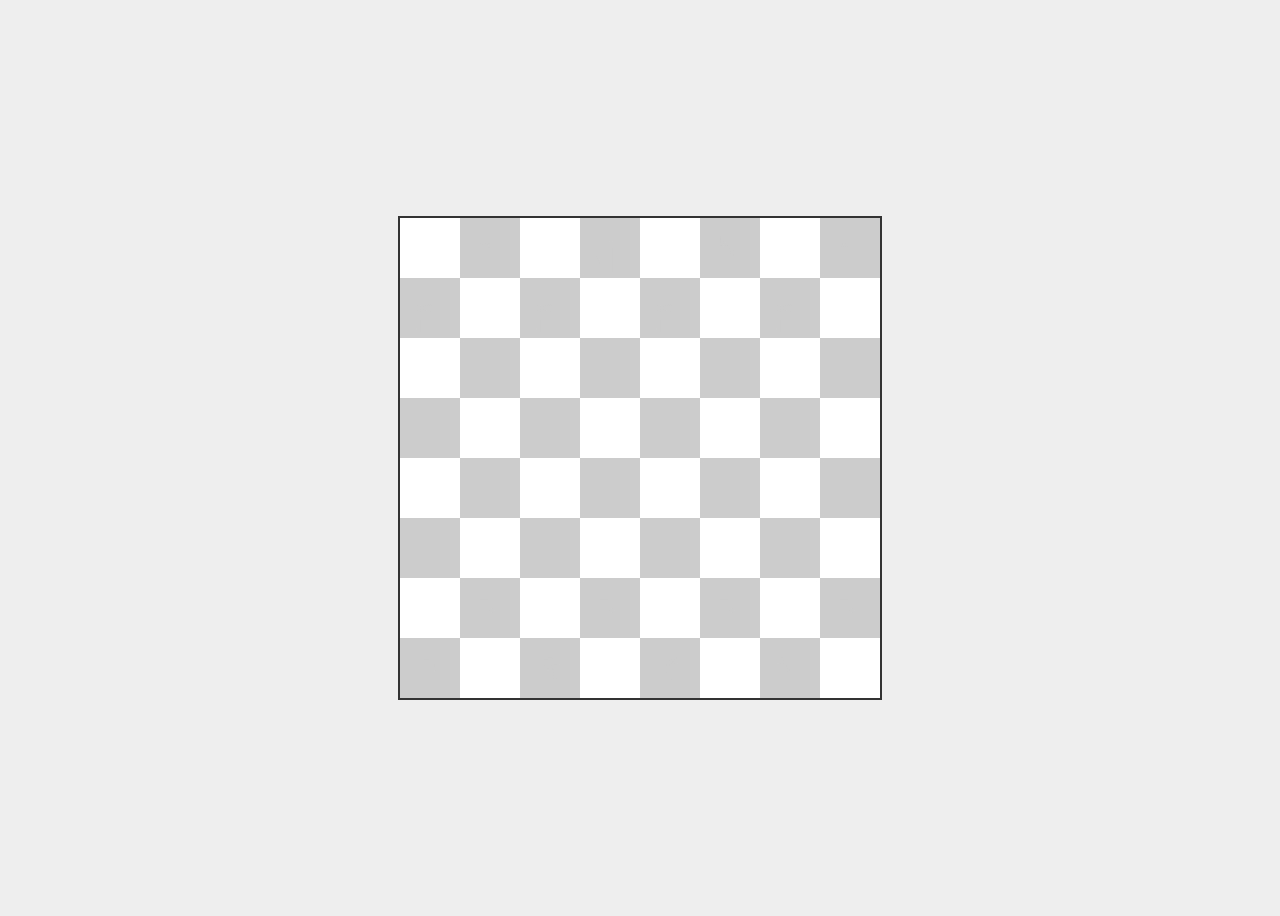
<file: index.html>
<!DOCTYPE html>
<html lang="en">
<head>
    <meta charset="UTF-8">
    <meta name="viewport" content="width=device-width, initial-scale=1.0">
    <title>Chess Game</title>
    <style>
        /* Basic styles for chessboard and pieces */
        body { display: flex; justify-content: center; align-items: center; height: 100vh; background: #eee; }
        canvas { border: 2px solid #333; }
    </style>
</head>
<body>
    <canvas id="chessboard" width="480" height="480"></canvas>
    <script>
        const canvas = document.getElementById('chessboard');
        const ctx = canvas.getContext('2d');
        const tileSize = canvas.width / 8;
        let board = [
            ['r','n','b','q','k','b','n','r'],
            ['p','p','p','p','p','p','p','p'],
            [null,null,null,null,null,null,null,null],
            [null,null,null,null,null,null,null,null],
            [null,null,null,null,null,null,null,null],
            [null,null,null,null,null,null,null,null],
            ['P','P','P','P','P','P','P','P'],
            ['R','N','B','Q','K','B','N','R'],
        ];
        let selectedPiece = null;
        let selectedTile = null;

        function drawBoard() {
            for (let row = 0; row < 8; row++) {
                for (let col = 0; col < 8; col++) {
                    ctx.fillStyle = (row + col) % 2 === 0 ? '#fff' : '#ccc';
                    ctx.fillRect(col * tileSize, row * tileSize, tileSize, tileSize);
                    if (board[row][col]) {
                        ctx.font = '36px Arial';
                        ctx.fillText(board[row][col], col * tileSize + tileSize / 4, row * tileSize + tileSize * 3/4);
                    }
                }
            }
        }

        function mouseDown(event) {
            const rect = canvas.getBoundingClientRect();
            const x = event.clientX - rect.left;
            const y = event.clientY - rect.top;
            const col = Math.floor(x / tileSize);
            const row = Math.floor(y / tileSize);
            if (board[row][col]) {
                selectedPiece = board[row][col];
                selectedTile = { row, col };
            }
        }

        function mouseUp(event) {
            if (selectedPiece) {
                const rect = canvas.getBoundingClientRect();
                const x = event.clientX - rect.left;
                const y = event.clientY - rect.top;
                const col = Math.floor(x / tileSize);
                const row = Math.floor(y / tileSize);
                if (isValidMove(selectedTile.row, selectedTile.col, row, col)) {
                    board[row][col] = selectedPiece;
                    board[selectedTile.row][selectedTile.col] = null;
                }
                selectedPiece = null;
                drawBoard();
            }
        }

        function isValidMove(fromRow, fromCol, toRow, toCol) {
            // Add move validation logic here
            return true; // Placeholder for actual validation
        }

        canvas.addEventListener('mousedown', mouseDown);
        canvas.addEventListener('mouseup', mouseUp);
        drawBoard();
    </script>
</body>
</html>
</file>
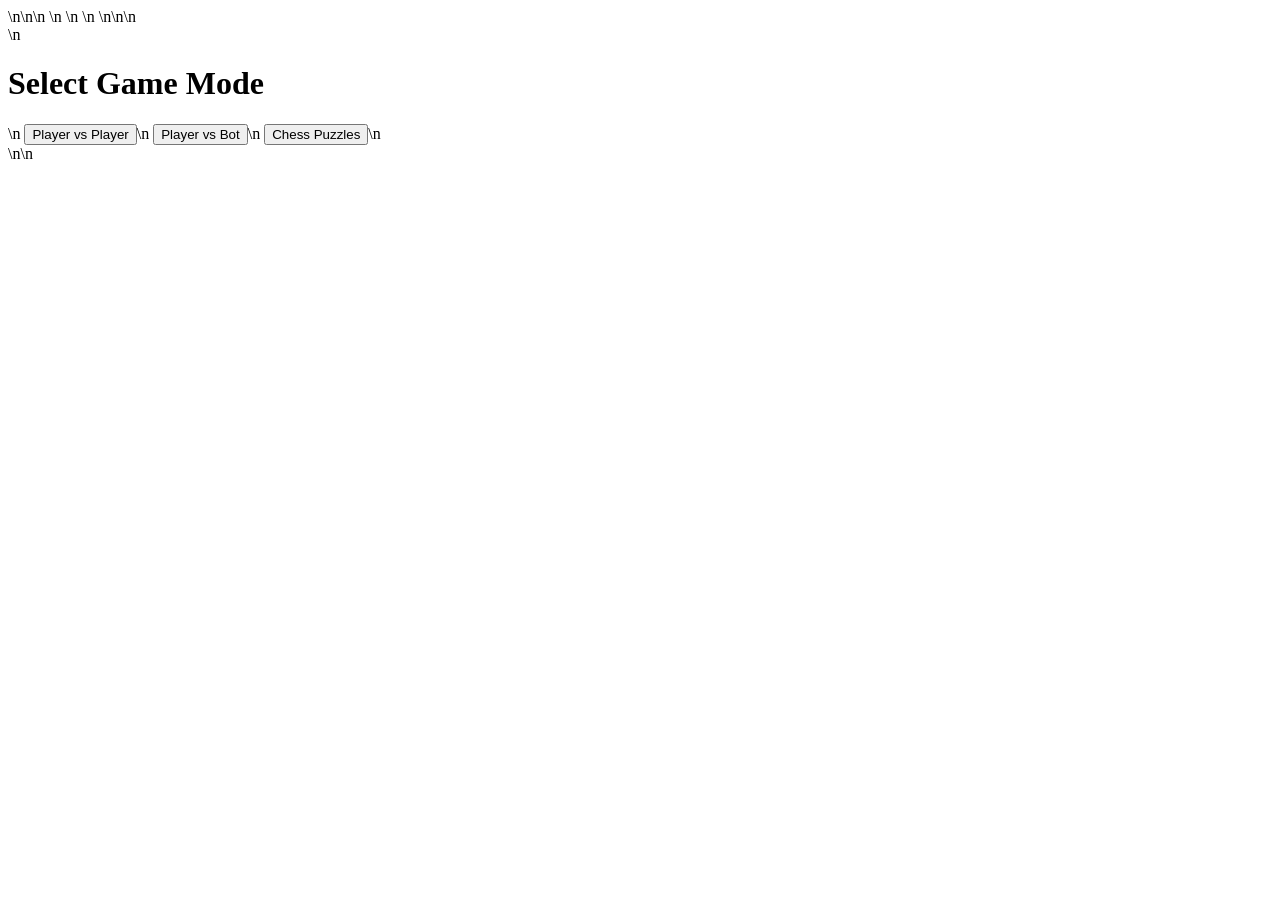
<file: dashboard.html>
<!DOCTYPE html>\n<html lang="en">\n<head>\n    <meta charset="UTF-8">\n    <meta name="viewport" content="width=device-width, initial-scale=1.0">\n    <title>Chess Game Mode Selection</title>\n    <style>\n        body {\n            font-family: Arial, sans-serif;\n            text-align: center;\n            background-color: #f4f4f4;\n        }\n        .container {\n            margin-top: 50px;\n        }\n        button {\n            padding: 15px 30px;\n            font-size: 18px;\n            margin: 10px;\n            cursor: pointer;\n        }\n    </style>\n</head>\n<body>\n    <div class="container">\n        <h1>Select Game Mode</h1>\n        <button onclick="location.href='player_vs_player.html'">Player vs Player</button>\n        <button onclick="location.href='player_vs_bot.html'">Player vs Bot</button>\n        <button onclick="location.href='chess_puzzles.html'">Chess Puzzles</button>\n    </div>\n</body>\n</html>
</file>
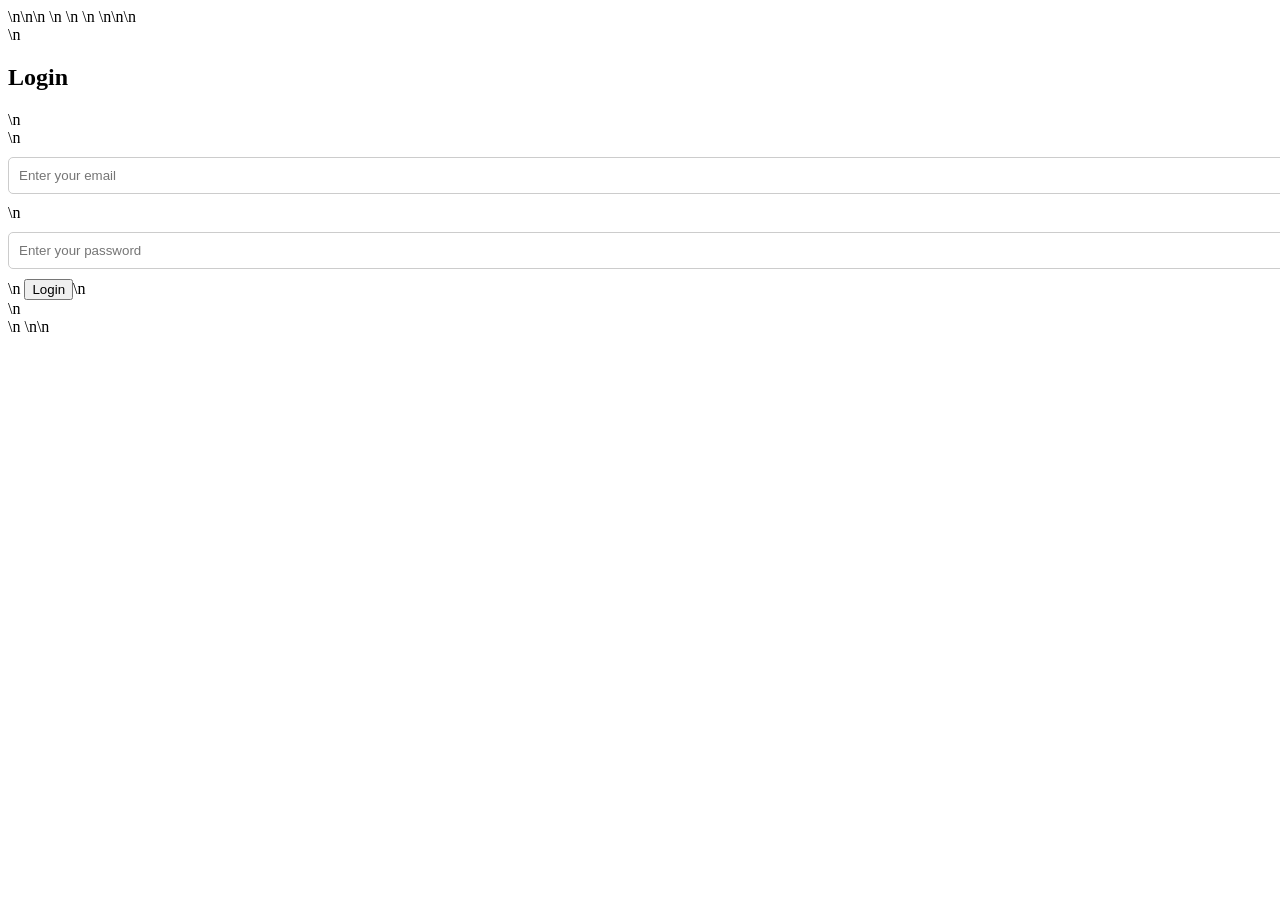
<file: login.html>
<!DOCTYPE html>\n<html lang="en">\n<head>\n    <meta charset="UTF-8">\n    <meta name="viewport" content="width=device-width, initial-scale=1.0">\n    <title>Login Page</title>\n    <style>\n        body { font-family: Arial, sans-serif; margin: 0; padding: 0; background-color: #f4f4f4; }\n        .container { width: 300px; margin: 100px auto; padding: 20px; background: #fff; border-radius: 5px; box-shadow: 0 0 10px rgba(0,0,0,0.1); }\n        h2 { text-align: center; }\n        input[type='text'], input[type='email'], input[type='password'] { width: 100%; padding: 10px; margin: 10px 0; border: 1px solid #ccc; border-radius: 5px; }\n        input[type='submit'] { width: 100%; padding: 10px; color: #fff; background: #007bff; border: none; border-radius: 5px; cursor: pointer; }\n        input[type='submit']:hover { background: #0056b3; }\n    </style>\n</head>\n<body>\n    <div class="container">\n        <h2>Login</h2>\n        <form action="#" onsubmit="return handleSubmit(event)">\n            <input type="email" id="email" placeholder="Enter your email" required>\n            <input type="password" id="password" placeholder="Enter your password" required>\n            <input type="submit" value="Login">\n        </form>\n    </div>\n    <script>\n        function handleSubmit(event) {\n            event.preventDefault();\n            const email = document.getElementById('email').value;\n            const password = document.getElementById('password').value;\n            // Perform authentication (this is a placeholder)\n            alert('Email: ' + email + '\\nPassword: ' + password);\n            // Here you would typically send this data to a server using fetch or similar methods.\n            return false; // Prevent actual submission for this demo\n        }\n    </script>\n</body>\n</html>
</file>
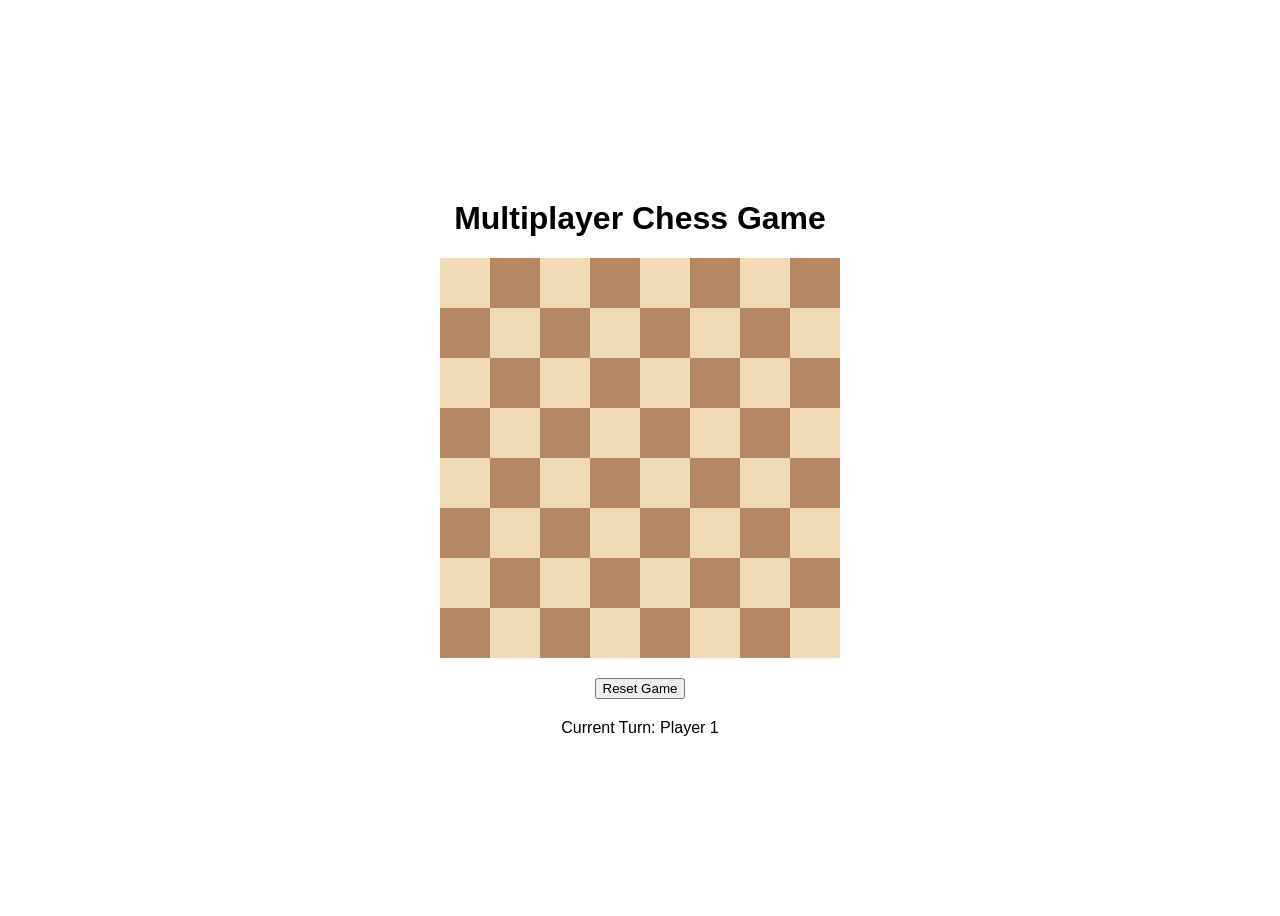
<file: player_vs_player.html>
<!DOCTYPE html>
<html lang="en">
<head>
    <meta charset="UTF-8">
    <meta name="viewport" content="width=device-width, initial-scale=1.0">
    <title>Multiplayer Chess Game</title>
    <style>
        body {
            display: flex;
            flex-direction: column;
            align-items: center;
            justify-content: center;
            height: 100vh;
            font-family: Arial, sans-serif;
        }
        #chessboard {
            width: 400px;
            height: 400px;
            display: grid;
            grid-template-columns: repeat(8, 1fr);
        }
        .square {
            width: 50px;
            height: 50px;
        }
        .light {
            background-color: #f0d9b5;
        }
        .dark {
            background-color: #b58863;
        }
        .controls {
            margin: 20px;
        }
    </style>
</head>
<body>

    <h1>Multiplayer Chess Game</h1>
    <div id="chessboard"></div>
    <div class="controls">
        <button id="reset">Reset Game</button>
    </div>
    <div id="move-history"></div>
    <div id="player-turn">Current Turn: Player 1</div>

    <script>
        const board = document.getElementById('chessboard');
        const moveHistory = document.getElementById('move-history');
        const playerTurn = document.getElementById('player-turn');
        let currentPlayer = 1;

        // Create chessboard squares
        for (let i = 0; i < 8; i++) {
            for (let j = 0; j < 8; j++) {
                const square = document.createElement('div');
                square.classList.add('square', (i + j) % 2 === 0 ? 'light' : 'dark');
                square.dataset.position = `${i}-${j}`;

                square.addEventListener('click', () => {
                    // Handle the square click
                    const move = `Player ${currentPlayer} clicked on ${square.dataset.position}`;
                    moveHistory.innerHTML += `<p>${move}</p>`;
                    currentPlayer = currentPlayer === 1 ? 2 : 1;
                    playerTurn.innerText = `Current Turn: Player ${currentPlayer}`;
                });

                board.appendChild(square);
            }
        }

        // Reset game function
        document.getElementById('reset').addEventListener('click', () => {
            moveHistory.innerHTML = '';
            currentPlayer = 1;
            playerTurn.innerText = 'Current Turn: Player 1';
        });
    </script>
</body>
</html>
</file>
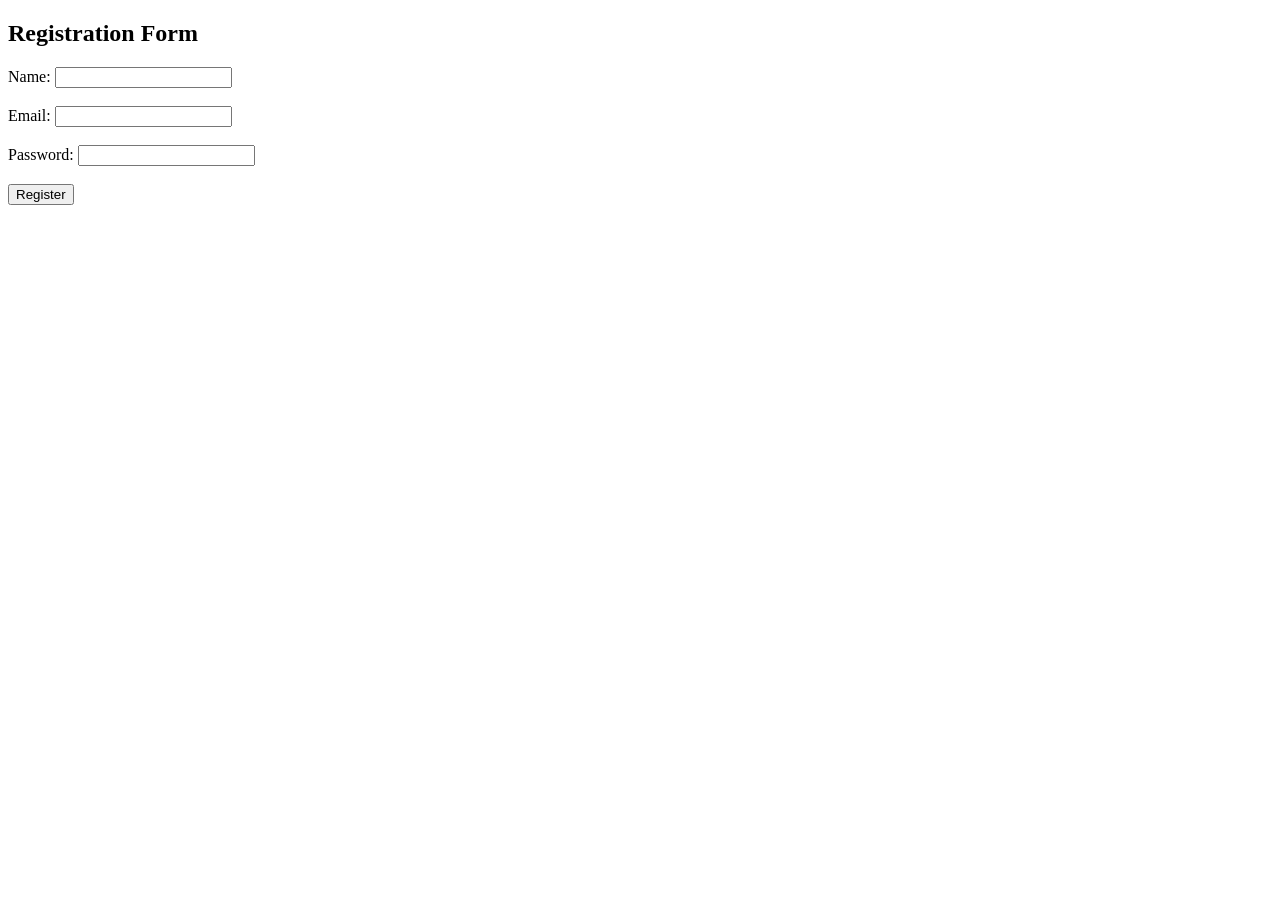
<file: register.html>
<!DOCTYPE html>
<html>
<head>
    <title>Registration Form</title>
    <script>
        function validateForm() {
            let name = document.forms["registrationForm"]["name"].value;
            let email = document.forms["registrationForm"]["email"].value;
            let password = document.forms["registrationForm"]["password"].value;
            if (name == "" || email == "" || password == "") {
                alert("All fields must be filled out.");
                return false;
            }
            return true;
        }

        function submitForm(event) {
            event.preventDefault(); // Prevent form submission
            
            if (!validateForm()) return;

            const formData = new FormData(event.target);
            fetch('/your-backend-endpoint', {
                method: 'POST',
                body: formData
            })
            .then(response => response.json())
            .then(data => {
                console.log('Success:', data);
                alert('Registration successful!'); // Display success message
            })
            .catch((error) => {
                console.error('Error:', error);
                alert('Registration failed!'); // Display error message
            });
        }
    </script>
</head>
<body>
    <h2>Registration Form</h2>
    <form name="registrationForm" onsubmit="submitForm(event)">
        <label for="name">Name:</label>
        <input type="text" id="name" name="name"><br><br>
        <label for="email">Email:</label>
        <input type="email" id="email" name="email"><br><br>
        <label for="password">Password:</label>
        <input type="password" id="password" name="password"><br><br>
        <input type="submit" value="Register">
    </form>
</body>
</html>
</file>
